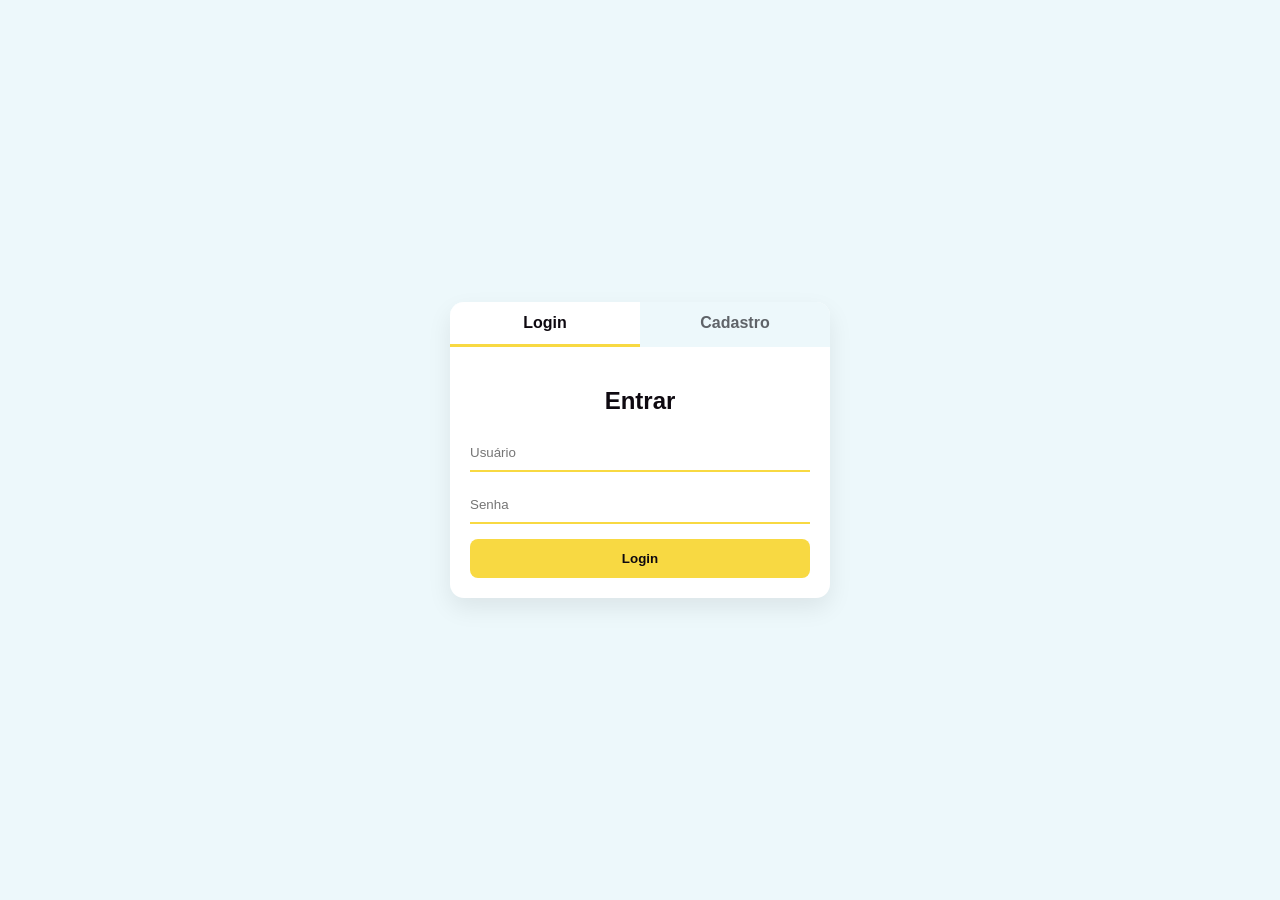
<file: Frontend/login.html>
<!DOCTYPE html>
<html lang="pt-br">
<head>
    <meta charset="UTF-8">
    <title>Login e Cadastro</title>
    <link rel="stylesheet" href="login.css">
</head>

<body>

<div class="container">

    <div class="tabs">
        <div class="tab active" onclick="showTab('login')">Login</div>
        <div class="tab" onclick="showTab('register')">Cadastro</div>
    </div>

    <div id="login" class="form active">
        <h2>Entrar</h2>
        <input type="text" placeholder="Usuário">
        <input type="password" placeholder="Senha">
        <button>Login</button>
    </div>

    <div id="register" class="form">
        <h2>Criar conta</h2>
        <input type="text" placeholder="Nome">
        <input type="text" placeholder="Usuário">
        <input type="email" placeholder="Email">
        <input type="password" placeholder="Mínimo 8 caracteres">
        <input type="password" placeholder="Confirme sua senha">
        <button>Cadastrar</button>
    </div>

</div>

<script>
function showTab(tab) {
    document.querySelectorAll(".form").forEach(f => f.classList.remove("active"));
    document.querySelectorAll(".tab").forEach(t => t.classList.remove("active"));

    document.getElementById(tab).classList.add("active");

    if(tab === "login"){
        document.querySelectorAll(".tab")[0].classList.add("active");
    } else {
        document.querySelectorAll(".tab")[1].classList.add("active");
    }
}
</script>

</body>
</html>
</file>
<file: Frontend/login.css>
:root {
    --cor_1: #f8d942;
    --cor_2: #edf8fb;
    --cor_3: #0e0910;
    --cor_1_complemento: #e8b534;

    --branco: #ffffff;
    --cinza: #5f6368;
    --sombra: rgba(0,0,0,0.08);
}

body {
    margin: 0;
    font-family: Arial, sans-serif;
    background: var(--cor_2);

    height: 100vh;

    display: flex;
    flex-direction: column;
    justify-content: center;  
    align-items: center;      
}


.brand {
    display: flex;
    align-items: center;
    justify-content: center;
    gap: 12px;

    margin-bottom: 25px;
}

.brand img {
    width: 90px;
    height: auto;
}

.brand span {
    font-size: 28px;
    font-weight: bold;
    color: var(--cor_3);
}

.container {
    width: 380px;
    background: var(--branco);
    border-radius: 14px;
    box-shadow: 0 10px 25px var(--sombra);
    overflow: hidden;
    padding: 0%;
}

.inner {
    padding: 20px;
}

.tabs {
    display: flex;
    background: var(--cor_2);
}

.tab {
    flex: 1;
    padding: 12px;
    text-align: center;
    cursor: pointer;
    font-weight: bold;
    color: var(--cinza);
    transition: 0.3s;
}

.tab.active {
    background: var(--branco);
    color: var(--cor_3);
    border-bottom: 3px solid var(--cor_1);
}

.form {
    display: none;
    padding: 20px;
}

.form.active {
    display: block;
}

h2 {
    text-align: center;
    color: var(--cor_3);
}

input {
    width: 100%;
    padding: 10px 0;   /* 👈 sem padding lateral */
    margin: 15px 0;

    border: none;
    border-bottom: 2px solid var(--cor_1);

    outline: none;
    background: transparent;

    display: block;
}
input:focus {
    border-bottom: 2px solid var(--cor_1_complemento);
}

button {
    width: 100%;
    padding: 12px;
    background: var(--cor_1);
    border: none;
    border-radius: 8px;
    font-weight: bold;
    cursor: pointer;
    color: var(--cor_3);
}

button:hover {
    background: var(--cor_1_complemento);
}
</file>
